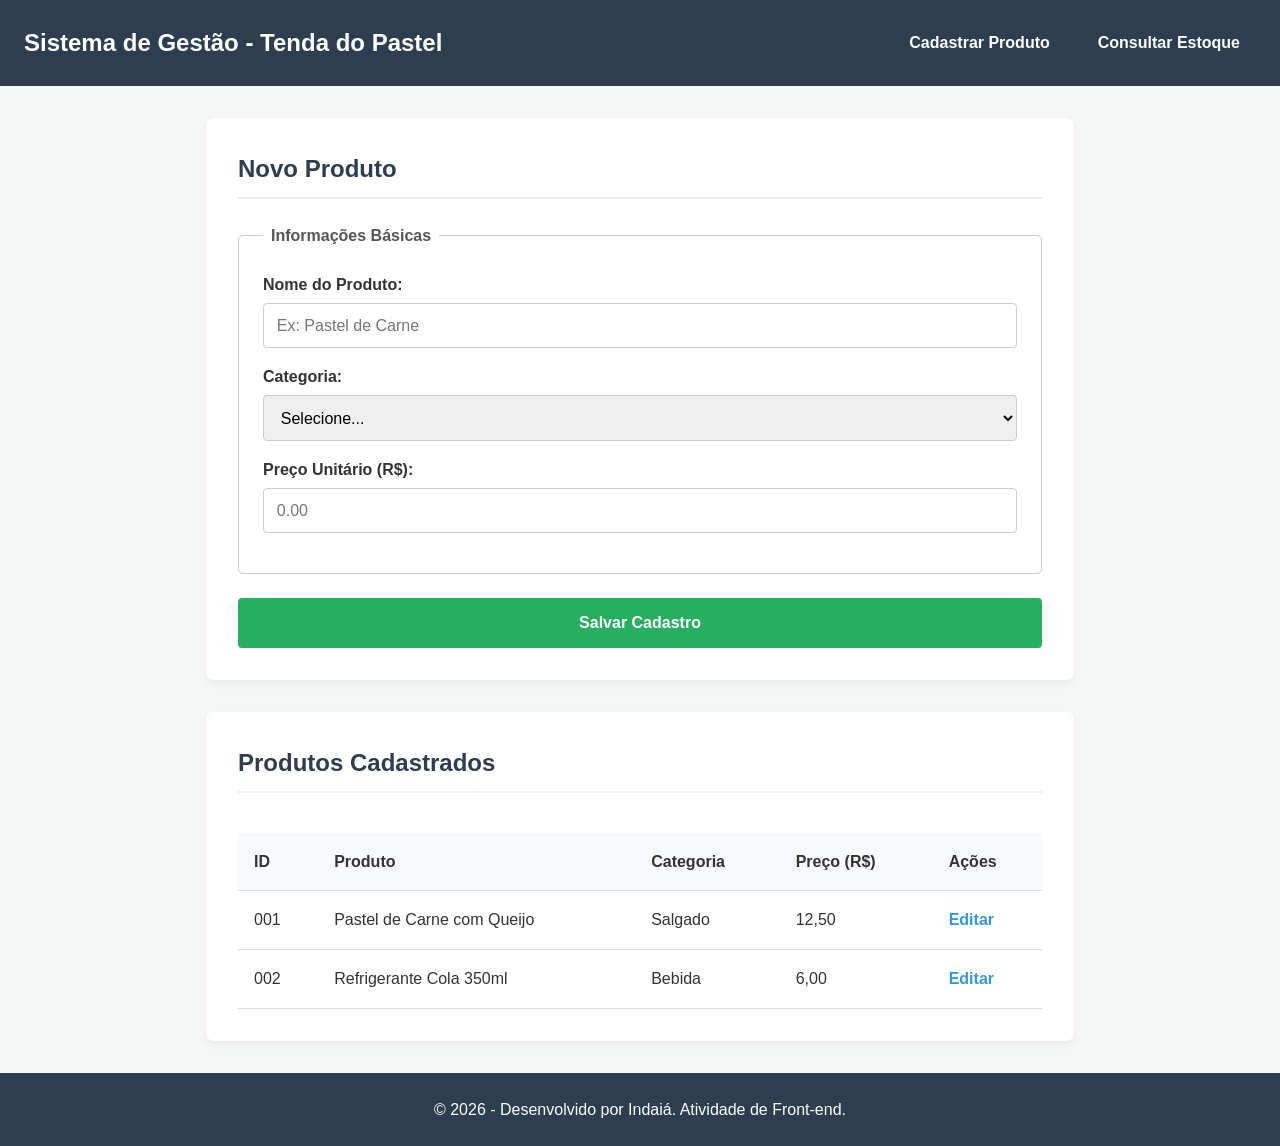
<file: index.html>
<!DOCTYPE html>
<html lang="pt-BR">
<head>
    <meta charset="UTF-8">
    <meta name="viewport" content="width=device-width, initial-scale=1.0">
    <title>Gestão de Produtos</title>
    <!-- O CSS é importado externamente, mantendo a separação de responsabilidades -->
    <link rel="stylesheet" href="style.css">
</head>
<body>

    <header>
        <h1>Sistema de Gestão - Tenda do Pastel</h1>
        <nav>
            <ul>
                <li><a href="#cadastro">Cadastrar Produto</a></li>
                <li><a href="#estoque">Consultar Estoque</a></li>
            </ul>
        </nav>
    </header>

    <main>
        <!-- A tag section divide os grandes blocos lógicos da aplicação -->
        <section id="cadastro" class="card">
            <h2>Novo Produto</h2>
            
            <form action="#" method="POST">
                <!-- Fieldset agrupa controles interativos; legend dá o contexto -->
                <fieldset>
                    <legend>Informações Básicas</legend>
                    
                    <div class="form-group">
                        <!-- O atributo "for" no label deve ser idêntico ao "id" do input para acessibilidade -->
                        <label for="nome_produto">Nome do Produto:</label>
                        <input type="text" id="nome_produto" name="nome_produto" required placeholder="Ex: Pastel de Carne">
                    </div>

                    <div class="form-group">
                        <label for="categoria">Categoria:</label>
                        <select id="categoria" name="categoria" required>
                            <option value="">Selecione...</option>
                            <option value="salgados">Salgados</option>
                            <option value="doces">Doces</option>
                            <option value="bebidas">Bebidas</option>
                        </select>
                    </div>

                    <div class="form-group">
                        <label for="preco">Preço Unitário (R$):</label>
                        <input type="number" id="preco" name="preco" step="0.01" min="0" required placeholder="0.00">
                    </div>
                </fieldset>

                <button type="submit" class="btn-salvar">Salvar Cadastro</button>
            </form>
        </section>

        <section id="estoque" class="card">
            <h2>Produtos Cadastrados</h2>
            
            <div class="table-responsive">
                <!-- Tabela estruturada semanticamente -->
                <table>
                    <thead>
                        <tr>
                            <th>ID</th>
                            <th>Produto</th>
                            <th>Categoria</th>
                            <th>Preço (R$)</th>
                            <th>Ações</th>
                        </tr>
                    </thead>
                    <tbody>
                        <tr>
                            <td>001</td>
                            <td>Pastel de Carne com Queijo</td>
                            <td>Salgado</td>
                            <td>12,50</td>
                            <td><a href="#" class="btn-editar">Editar</a></td>
                        </tr>
                        <tr>
                            <td>002</td>
                            <td>Refrigerante Cola 350ml</td>
                            <td>Bebida</td>
                            <td>6,00</td>
                            <td><a href="#" class="btn-editar">Editar</a></td>
                        </tr>
                    </tbody>
                </table>
            </div>
        </section>
    </main>

    <footer>
        <p>&copy; 2026 - Desenvolvido por Indaiá. Atividade de Front-end.</p>
    </footer>

</body>
</html>
</file>
<file: style.css>
/* Reset básico para garantir consistência entre navegadores */
* {
    margin: 0;
    padding: 0;
    box-sizing: border-box;
}

body {
    font-family: 'Segoe UI', Tahoma, Geneva, Verdana, sans-serif;
    background-color: #f4f7f6;
    color: #333;
    line-height: 1.6;
}

/* ================= HEADER E NAVEGAÇÃO ================= */
header {
    background-color: #2c3e50;
    color: #fff;
    padding: 1.5rem;
    display: flex;
    justify-content: space-between;
    align-items: center;
    flex-wrap: wrap; /* Permite que os itens quebrem linha em telas menores */
}

header h1 {
    font-size: 1.5rem;
}

nav ul {
    list-style: none;
    display: flex;
    gap: 1rem;
}

nav a {
    color: #fff;
    text-decoration: none;
    font-weight: bold;
    padding: 0.5rem 1rem;
    border-radius: 4px;
    transition: background 0.3s;
}

nav a:hover {
    background-color: #34495e;
}

/* ================= CONTAINER PRINCIPAL ================= */
main {
    max-width: 900px;
    margin: 2rem auto;
    padding: 0 1rem;
}

.card {
    background: #fff;
    border-radius: 8px;
    padding: 2rem;
    margin-bottom: 2rem;
    box-shadow: 0 4px 6px rgba(0,0,0,0.05);
}

.card h2 {
    margin-bottom: 1.5rem;
    color: #2c3e50;
    border-bottom: 2px solid #ecf0f1;
    padding-bottom: 0.5rem;
}

/* ================= FORMULÁRIO ================= */
fieldset {
    border: 1px solid #ccc;
    border-radius: 5px;
    padding: 1.5rem;
    margin-bottom: 1.5rem;
}

legend {
    padding: 0 0.5rem;
    font-weight: bold;
    color: #555;
}

.form-group {
    margin-bottom: 1rem;
    display: flex;
    flex-direction: column;
}

label {
    margin-bottom: 0.3rem;
    font-weight: 600;
}

input, select {
    padding: 0.8rem;
    border: 1px solid #ccc;
    border-radius: 4px;
    font-size: 1rem;
}

input:focus, select:focus {
    outline: none;
    border-color: #3498db;
    box-shadow: 0 0 5px rgba(52, 152, 219, 0.3);
}

.btn-salvar {
    background-color: #27ae60;
    color: white;
    border: none;
    padding: 1rem 1.5rem;
    font-size: 1rem;
    border-radius: 4px;
    cursor: pointer;
    width: 100%;
    font-weight: bold;
    transition: background 0.3s;
}

.btn-salvar:hover {
    background-color: #219150;
}

/* ================= TABELA DE DADOS ================= */
.table-responsive {
    overflow-x: auto; /* Cria barra de rolagem horizontal se a tabela for maior que a tela */
}

table {
    width: 100%;
    border-collapse: collapse;
    margin-top: 1rem;
}

th, td {
    padding: 1rem;
    text-align: left;
    border-bottom: 1px solid #ddd;
}

th {
    background-color: #f8f9fa;
    color: #333;
}

tbody tr:hover {
    background-color: #f1f1f1;
}

.btn-editar {
    color: #3498db;
    text-decoration: none;
    font-weight: bold;
}

/* ================= RODAPÉ ================= */
footer {
    text-align: center;
    padding: 1.5rem;
    background-color: #2c3e50;
    color: #fff;
    margin-top: 2rem;
}

/* ================= RESPONSIVIDADE (MEDIA QUERIES) ================= */
@media (max-width: 600px) {
    header {
        flex-direction: column;
        text-align: center;
        gap: 1rem;
    }
    
    nav ul {
        flex-direction: column;
        width: 100%;
    }
    
    nav a {
        display: block;
        width: 100%;
    }
}
</file>
